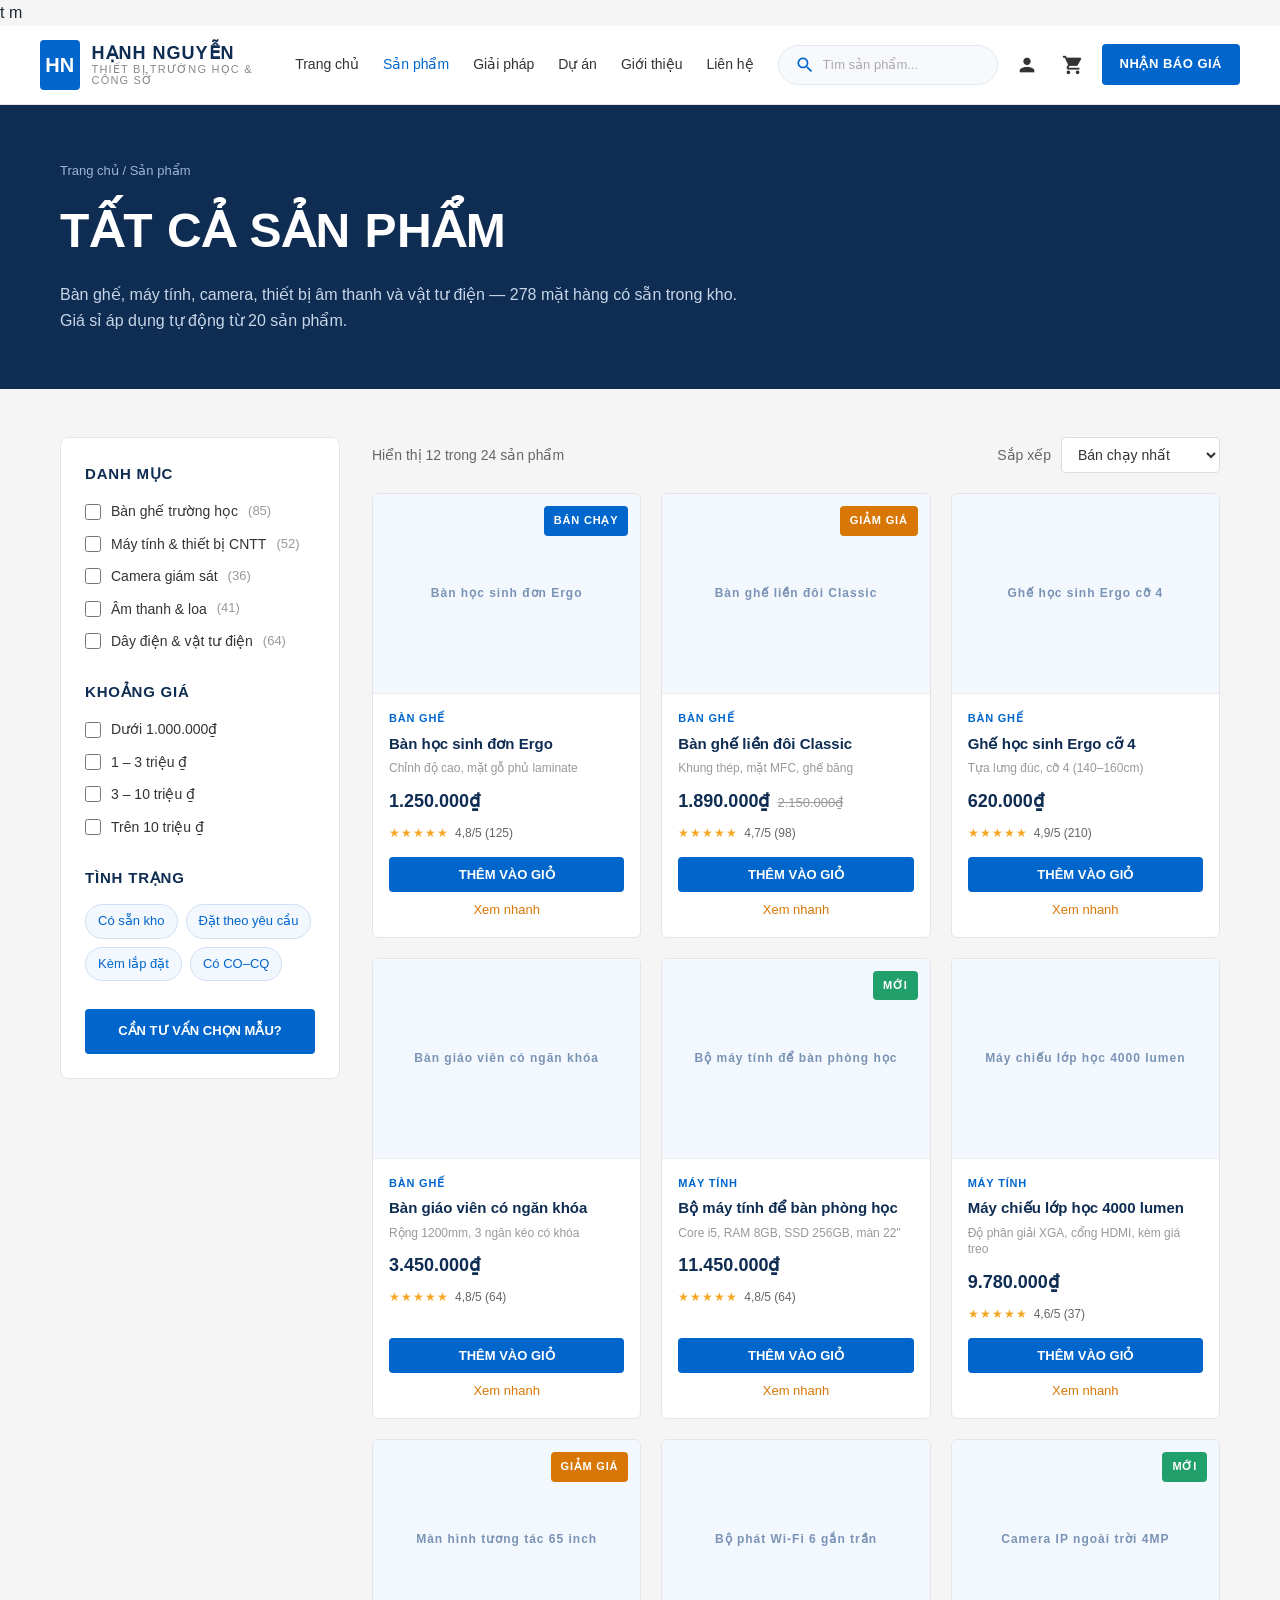
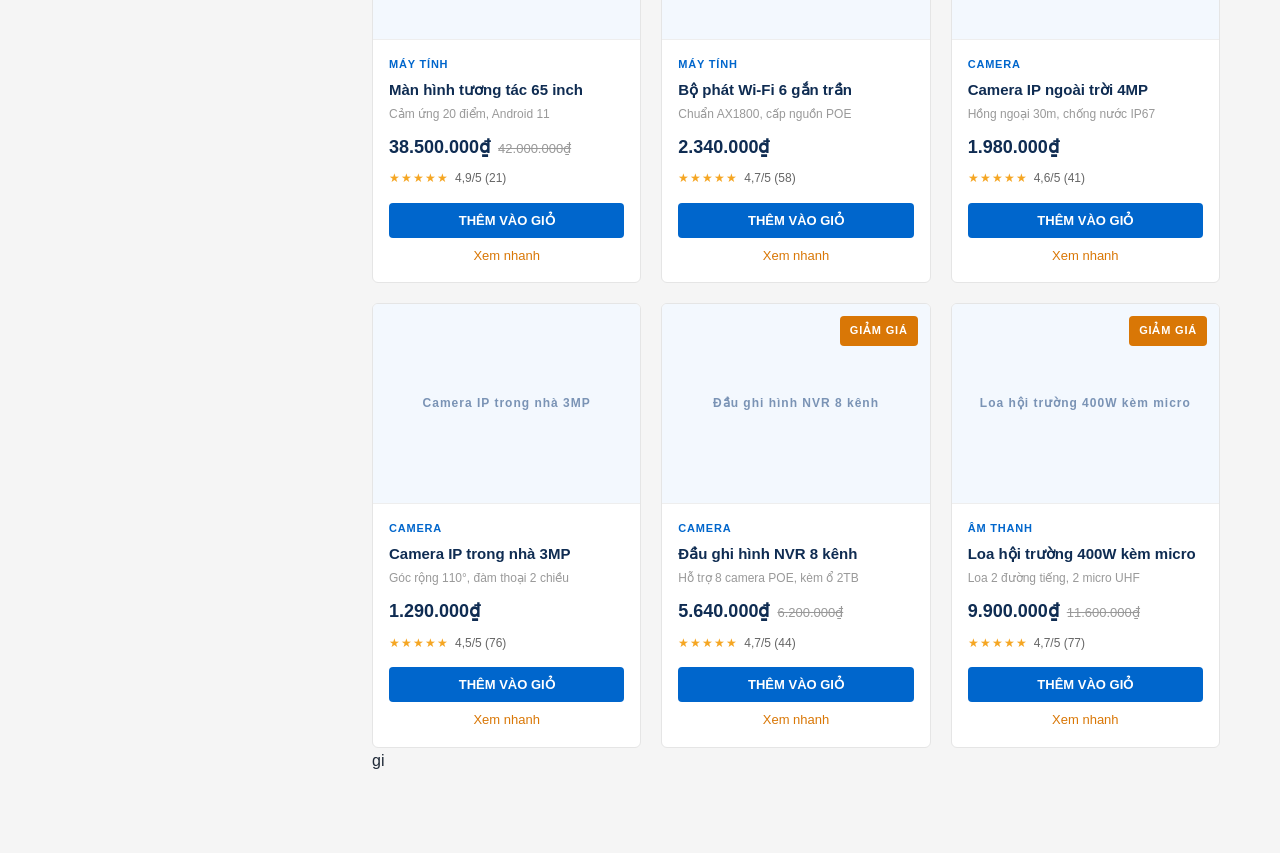
<file: sanpham.html>
<!DOCTYPE html>
t m<html lang="vi">
<head>
  <meta charset="utf-8">
  <meta name="viewport" content="width=device-width, initial-scale=1"/>
  <title>Sản phẩm — Hạnh Nguyễn</title>

  <link rel="preconnect" href="https://fonts.googleapis.com" />
  <link rel="stylesheet" href="https://fonts.googleapis.com/icon?family=Material+Icons" />
  <link rel="stylesheet" href="index.css"/>
  <link rel="stylesheet" href="sanpham.css"/>
</head>
<body>


  <header class="header">
    <div class="logo-area">
      <div class="logo-box">HN</div>
      <div class="logo-text">
        <h1>HẠNH NGUYỄN</h1>
        <p>THIẾT BỊ TRƯỜNG HỌC & CÔNG SỞ</p>
      </div>
    </div>

    <nav class="nav">
      <a href="index.html">Trang chủ</a>
      <a href="san-pham.html" class="active">Sản phẩm</a>
      <a href="#">Giải pháp</a>
      <a href="#">Dự án</a>
      <a href="#">Giới thiệu</a>
      <a href="#">Liên hệ</a>
    </nav>

    <div class="header-right">
      <div class="search-box">
        <span class="material-icons search-icon">search</span>
        <input type="text" placeholder="Tìm sản phẩm..." class="search-input" />
      </div>
      <button class="icon" title="Tài khoản">
        <span class="material-icons">person</span>
      </button>
      <a href="cart.html" class="cart-link" title="Giỏ hàng">
        <span class="material-icons">shopping_cart</span>
        <span class="cart-count" id="cartCount">0</span>
      </a>
      <a href="#" class="btn-quote">NHẬN BÁO GIÁ</a>
    </div>
  </header>

  
  <section class="page-hero">
    <div class="breadcrumb">
      <a href="index.html">Trang chủ</a> / <span>Sản phẩm</span>
    </div>
    <h1 class="page-hero__title">TẤT CẢ SẢN PHẨM</h1>
    <p class="page-hero__desc">
      Bàn ghế, máy tính, camera, thiết bị âm thanh và vật tư điện — 278 mặt hàng có sẵn trong kho.
      Giá sỉ áp dụng tự động từ 20 sản phẩm.
    </p>
  </section>

  
  <section class="products-section">
    <div class="products-layout">


      <aside class="sidebar">
        <h3 class="sidebar__title">DANH MỤC</h3>
        <div class="sidebar__group">
          <label><input type="checkbox"> Bàn ghế trường học <span>(85)</span></label>
          <label><input type="checkbox"> Máy tính & thiết bị CNTT <span>(52)</span></label>
          <label><input type="checkbox"> Camera giám sát <span>(36)</span></label>
          <label><input type="checkbox"> Âm thanh & loa <span>(41)</span></label>
          <label><input type="checkbox"> Dây điện & vật tư điện <span>(64)</span></label>
        </div>

        <h3 class="sidebar__title">KHOẢNG GIÁ</h3>
        <div class="sidebar__group">
          <label><input type="checkbox"> Dưới 1.000.000₫</label>
          <label><input type="checkbox"> 1 – 3 triệu ₫</label>
          <label><input type="checkbox"> 3 – 10 triệu ₫</label>
          <label><input type="checkbox"> Trên 10 triệu ₫</label>
        </div>

        <h3 class="sidebar__title">TÌNH TRẠNG</h3>
        <div class="sidebar__tags">
          <span class="tag">Có sẵn kho</span>
          <span class="tag">Đặt theo yêu cầu</span>
          <span class="tag">Kèm lắp đặt</span>
          <span class="tag">Có CO–CQ</span>
        </div>

        <a href="#" class="sidebar__cta">CẦN TƯ VẤN CHỌN MẪU?</a>
      </aside>

     
      <div class="main-content">

     
        <div class="toolbar">
          <span class="toolbar__count">Hiển thị 12 trong 24 sản phẩm</span>
          <div class="toolbar__sort">
            <span>Sắp xếp</span>
            <select>
              <option>Bán chạy nhất</option>
              <option>Giá: thấp đến cao</option>
              <option>Giá: cao đến thấp</option>
              <option>Mới nhất</option>
            </select>
          </div>
        </div>

       
        <div class=" product-grid" id="productGrid"></div>gi

      </div>
    </div>
  </section>

  <script src="data.js"></script>
  <script src="sanpham.js"></script>
</body>
</html>
</file>
<file: index.css>
* {
  margin: 0;
  padding: 0;
  box-sizing: border-box;
}

body {
  font-family: Arial, Helvetica, sans-serif;
  color: #1f2937;
  background: #f5f5f5;
  line-height: 1.6;
}

a {
  text-decoration: none;
  color: inherit;
}


.header {
  display: grid;
  grid-template-columns: 1fr auto 1fr;  
  align-items: center;
  gap: 24px;
  padding: 14px 40px;
  background: #ffffff;
  border-bottom: 1px solid #e5e5e5;
}


.logo-area {
  display: flex;
  align-items: center;
  gap: 12px;
  justify-self: start;
}

.logo-box {
  width: 50px;
  height: 50px;
  background: #0066cc;
  color: #ffffff;
  display: flex;
  align-items: center;
  justify-content: center;
  font-weight: 700;
  font-size: 20px;
  border-radius: 4px;
}
.logo-text {
  display: flex;
  flex-direction: column;
  gap: 2px;
}

.logo-text h1 {
  font-size: 18px;
  color: #0f2c52;
  letter-spacing: 1px;
  font-weight: 700;
  line-height: 1;   
  margin: 0;
}

.logo-text p {
  font-size: 11px;
  color: #888;
  letter-spacing: 1.2px;
  line-height: 1;    
  margin: 0;
}

.nav {
  display: flex;
  gap: 24px;
  justify-self: center;
}

.nav a {
  font-size: 14px;
  color: #333;
  font-weight: 500;
  transition: color 0.2s;
  white-space: nowrap;
}

.nav a:hover,
.nav a.active {
  color: #0066cc;
}


.header-right {
  display: flex;
  align-items: center;
  gap: 12px;
  justify-self: end;
}


.search-box {
  display: flex;
  align-items: center;
  gap: 8px;
  background: #f7f9fc;
  border: 1px solid #e2e8f0;
  border-radius: 24px;
  padding: 9px 16px;
  width: 220px;
  transition: border-color 0.2s, box-shadow 0.2s;
}

.search-box:focus-within {
  border-color: #0066cc;
  box-shadow: 0 0 0 3px rgba(0, 102, 204, 0.1);
}

.search-icon {
  color: #0066cc;
  font-size: 20px;
}

.search-input {
  flex: 1;
  border: none;
  outline: none;
  background: transparent;
  font-family: inherit;
  font-size: 13px;
  color: #333;
  width: 100%;
}

.search-input::placeholder {
  color: #aaa;
}


.icon {
  background: none;
  border: none;
  cursor: pointer;
  padding: 6px;
  border-radius: 4px;
  display: flex;
  align-items: center;
  justify-content: center;
  color: #333;
  transition: background 0.2s, color 0.2s;
}

.icon:hover {
  background: #eff6ff;
  color: #0066cc;
}

.icon .material-icons {
  font-size: 22px;
}


.cart-link {
  position: relative;
  display: flex;
  align-items: center;
  padding: 6px;
  border-radius: 4px;
  color: #333;
  transition: background 0.2s, color 0.2s;
}

.cart-link:hover {
  background: #eff6ff;
  color: #0066cc;
}

.cart-link .material-icons {
  font-size: 22px;
}

.cart-count {
  position: absolute;
  top: -2px;
  right: -4px;
  background: #d97706;
  color: #ffffff;
  font-size: 11px;
  font-weight: 700;
  min-width: 18px;
  height: 18px;
  border-radius: 50%;
  display: flex;
  align-items: center;
  justify-content: center;
  padding: 0 4px;
}


.btn-quote {
  background: #0066cc;
  color: #ffffff;
  font-size: 13px;
  font-weight: 700;
  letter-spacing: 0.5px;
  padding: 10px 18px;
  border-radius: 4px;
  transition: background 0.2s;
  white-space: nowrap;
}

.btn-quote:hover {
  background: #00509e;
  color: #ffffff;
}
</file>
<file: sanpham.css>
/* ============================================================
   HERO NAVY
   ============================================================ */
.page-hero {
  background: #0f2c52;
  color: #ffffff;
  padding: 56px 60px;
}

.breadcrumb {
  font-size: 13px;
  color: #9fb6d2;
  margin-bottom: 12px;
}

.breadcrumb a {
  color: #9fb6d2;
  text-decoration: none;
}

.breadcrumb a:hover {
  color: #ffffff;
}

.page-hero__title {
  font-size: 48px;
  font-weight: 700;
  letter-spacing: 0.5px;
  margin-bottom: 12px;
}

.page-hero__desc {
  font-size: 16px;
  color: #c7d6e8;
  max-width: 680px;
  line-height: 1.6;
}

/* ============================================================
   LAYOUT 2 CỘT
   ============================================================ */
.products-section {
  padding: 48px 60px 80px;
  background: #f5f5f5;
}

.products-layout {
  display: flex;
  gap: 32px;
  align-items: flex-start;
  max-width: 1400px;
  margin: 0 auto;
}

/* ---------- SIDEBAR ---------- */
.sidebar {
  flex: 0 0 280px;
  background: #ffffff;
  border: 1px solid #e5e5e5;
  border-radius: 8px;
  padding: 24px;
}

.sidebar__title {
  font-size: 15px;
  font-weight: 700;
  color: #0f2c52;
  letter-spacing: 0.8px;
  margin-bottom: 14px;
}

.sidebar__title:not(:first-child) {
  margin-top: 28px;
}

.sidebar__group {
  display: flex;
  flex-direction: column;
  gap: 10px;
}

.sidebar__group label {
  display: flex;
  align-items: center;
  gap: 10px;
  font-size: 14px;
  color: #333;
  cursor: pointer;
}

.sidebar__group input[type="checkbox"] {
  accent-color: #0066cc;
  width: 16px;
  height: 16px;
  cursor: pointer;
}

.sidebar__group span {
  color: #999;
  font-size: 13px;
}

/* Tags */
.sidebar__tags {
  display: flex;
  flex-wrap: wrap;
  gap: 8px;
}

.tag {
  font-size: 13px;
  color: #0066cc;
  background: #f3f8fe;
  border: 1px solid #cfe0f5;
  padding: 6px 12px;
  border-radius: 20px;
}

/* CTA */
.sidebar__cta {
  display: block;
  text-align: center;
  margin-top: 28px;
  background: #0066cc;
  color: #ffffff;
  font-size: 13px;
  font-weight: 700;
  padding: 12px 16px;
  border-radius: 4px;
  text-decoration: none;
  transition: background 0.2s;
}

.sidebar__cta:hover {
  background: #00509e;
  color: #ffffff;
}

/* ---------- MAIN ---------- */
.main-content {
  flex: 1;
  min-width: 0;
}

/* Toolbar */
.toolbar {
  display: flex;
  justify-content: space-between;
  align-items: center;
  margin-bottom: 20px;
  gap: 16px;
}

.toolbar__count {
  font-size: 14px;
  color: #666;
}

.toolbar__sort {
  display: flex;
  align-items: center;
  gap: 10px;
  font-size: 14px;
  color: #666;
}

.toolbar__sort select {
  padding: 8px 12px;
  border: 1px solid #ddd;
  border-radius: 4px;
  background: #ffffff;
  font-family: inherit;
  font-size: 14px;
  color: #333;
  cursor: pointer;
}

/* ---------- GRID SẢN PHẨM ---------- */
.product-grid {
  display: grid;
  grid-template-columns: repeat(auto-fill, minmax(220px, 1fr));
  gap: 20px;
}

/* ---------- CARD SẢN PHẨM ---------- */
.card {
  background: #ffffff;
  border: 1px solid #e5e5e5;
  border-radius: 6px;
  overflow: hidden;
  transition: box-shadow 0.2s, transform 0.2s;
  display: flex;
  flex-direction: column;
  position: relative;
}

.card:hover {
  box-shadow: 0 8px 24px rgba(0, 0, 0, 0.1);
  transform: translateY(-3px);
}

/* Ảnh */
.card__img {
  height: 200px;
  background: #f3f8fe;
  display: flex;
  align-items: center;
  justify-content: center;
  color: #7a93b5;
  font-size: 12px;
  font-weight: 700;
  letter-spacing: 1px;
  text-align: center;
  padding: 12px;
  border-bottom: 1px solid #eee;
}

/* Badge */
.card__badge {
  position: absolute;
  top: 12px;
  right: 12px;
  color: #ffffff;
  font-size: 11px;
  font-weight: 700;
  letter-spacing: 0.8px;
  padding: 6px 10px;
  border-radius: 4px;
}

/* Body */
.card__body {
  padding: 16px;
  display: flex;
  flex-direction: column;
  flex: 1;
}

.card__cat {
  font-size: 11px;
  font-weight: 700;
  color: #0066cc;
  letter-spacing: 0.8px;
  margin-bottom: 6px;
}

.card__name {
  font-size: 15px;
  font-weight: 600;
  color: #0f2c52;
  line-height: 1.35;
  margin-bottom: 6px;
}

.card__desc {
  font-size: 12px;
  color: #999;
  margin-bottom: 10px;
  line-height: 1.4;
}

.card__price {
  display: flex;
  align-items: baseline;
  gap: 8px;
  margin-bottom: 8px;
}

.card__price-now {
  font-size: 18px;
  font-weight: 700;
  color: #0f2c52;
}

.card__price-old {
  font-size: 13px;
  color: #999;
  text-decoration: line-through;
}

.card__rating {
  display: flex;
  align-items: center;
  gap: 6px;
  font-size: 12px;
  color: #666;
  margin-bottom: 14px;
}

.card__rating .stars {
  color: #f5a623;
  letter-spacing: 1px;
}

/* Nút */
.card__actions {
  margin-top: auto;
  display: flex;
  flex-direction: column;
  gap: 8px;
}

.card__btn {
  display: block;
  text-align: center;
  background: #0066cc;
  color: #ffffff;
  font-size: 13px;
  font-weight: 700;
  padding: 10px;
  border-radius: 4px;
  text-decoration: none;
  border: none;
  cursor: pointer;
  transition: background 0.2s;
  font-family: inherit;
}

.card__btn:hover {
  background: #00509e;
  color: #ffffff;
}

.card__link {
  display: block;
  text-align: center;
  font-size: 13px;
  color: #d97706;
  text-decoration: none;
}

.card__link:hover {
  text-decoration: underline;
}

/* ============================================================
   RESPONSIVE
   ============================================================ */
@media (max-width: 900px) {
  .products-layout {
    flex-direction: column;
  }

  .sidebar {
    flex: 1 1 auto;
    width: 100%;
  }

  .page-hero {
    padding: 40px 24px;
  }

  .page-hero__title {
    font-size: 32px;
  }

  .products-section {
    padding: 32px 24px 60px;
  }
}
</file>
